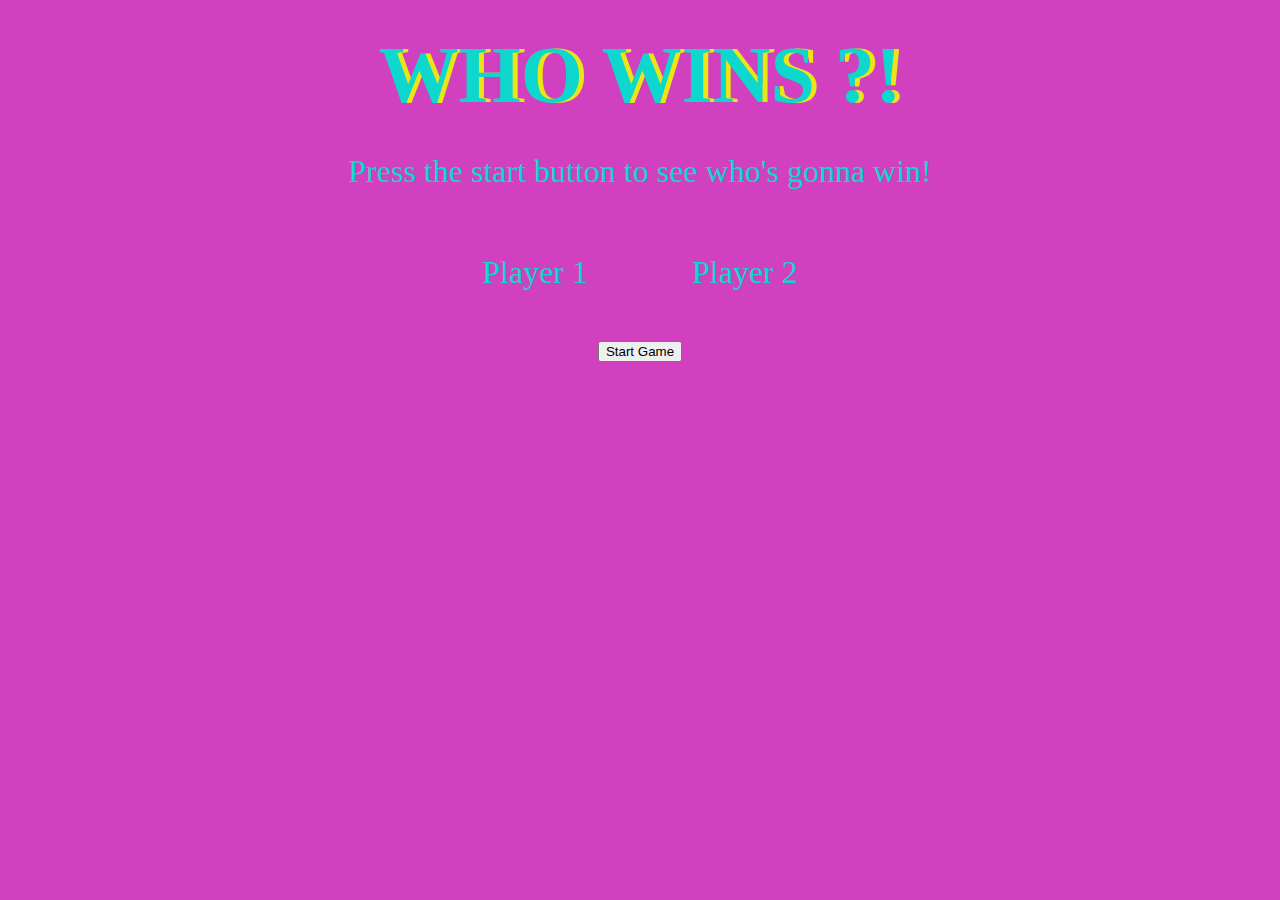
<file: dice game/Dice.html>
<!DOCTYPE html>
<html lang="="en-US>
    <head>
        <meta charset="utf-8">
        <title>
            Dice Game!
        </title>
        <link rel="stylesheet" href="styles.css" >
        <link href="https://cdn.jsdelivr.net/npm/bootstrap@5.3.0/dist/css/bootstrap.min.css" rel="stylesheet" integrity="sha384-9ndCyUaIbzAi2FUVXJi0CjmCapSmO7SnpJef0486qhLnuZ2cdeRhO02iuK6FUUVM" crossorigin="anonymous">
     </head>
    <body class="diceBody">
        <div class="footer">
            <h1>WHO WINS ?!</h1> 
            <p>Press the start button to see who's gonna win!</p>
        <div class="wrapper">
            <div class="dice-area">
                <p>Player 1</p>
                <img />
            </div>
            
            <div class="dice-area">
                <p>Player 2</p>
                <img />
            </div>
        </div>
    </div>
    <button type="button" class="btn btn-primary" id="dice-btn" onclick="dicegame()">Start Game</button>
    <script src="script.js"></script>
    </body>
</html>
</file>
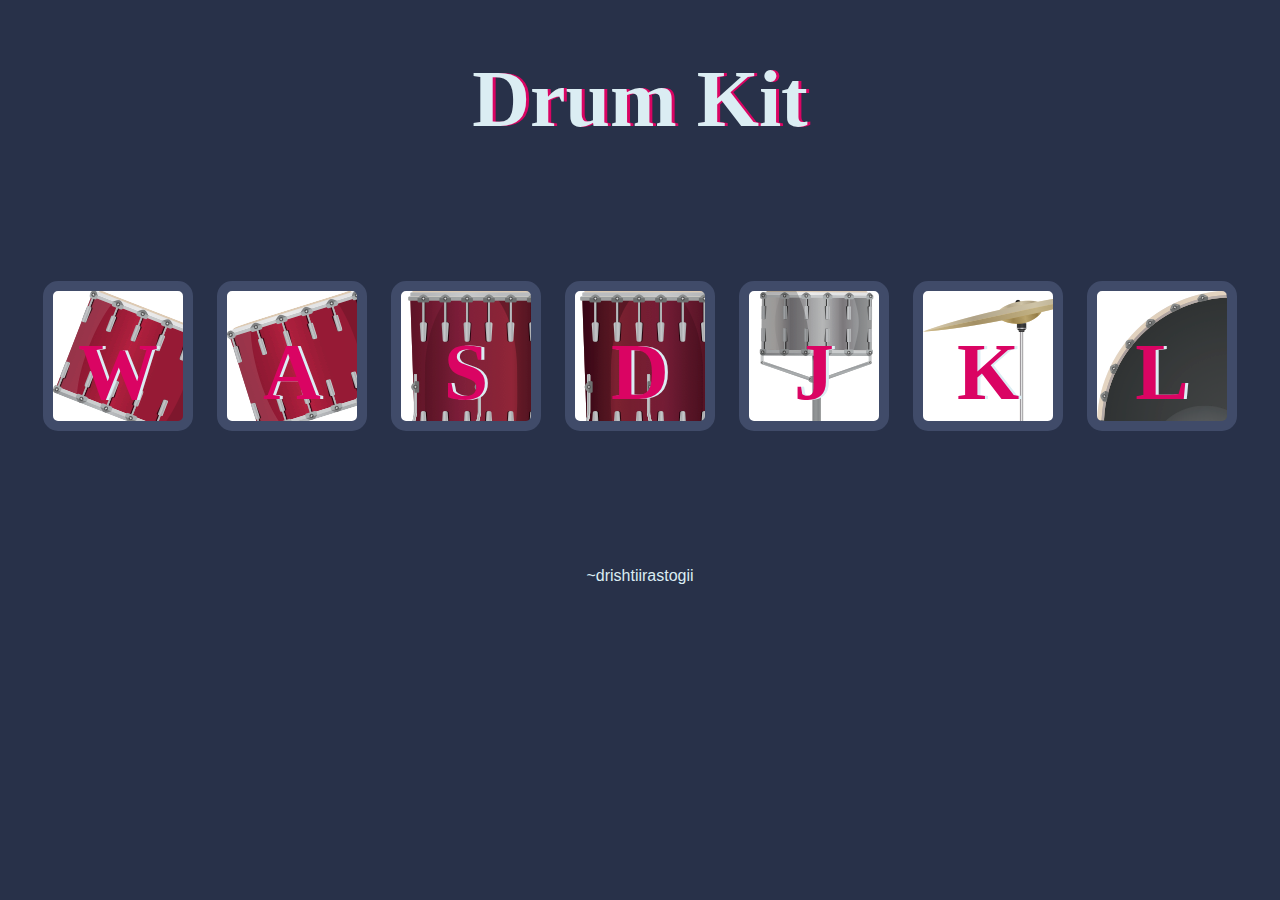
<file: drum kit/drum.html>
<!DOCTYPE html>
<html>
<head>
    <title>Drum it!!</title>
    <link rel="stylesheet" href="styles.css">
</head>
<body class="Drums">
<h1 id="title"> Drum Kit</h1>

<div class="set">
    <button class="w drum">W</button>
    <button class="a drum">A</button>
    <button class="s drum">S</button>
    <button class="d drum">D</button>
    <button class="j drum">J</button>
    <button class="k drum">K</button>
    <button class="l drum">L</button>
</div>
<script src="drum.js"></script>
<footer>
   ~drishtiirastogii
</footer>
</body>
</html>
</file>
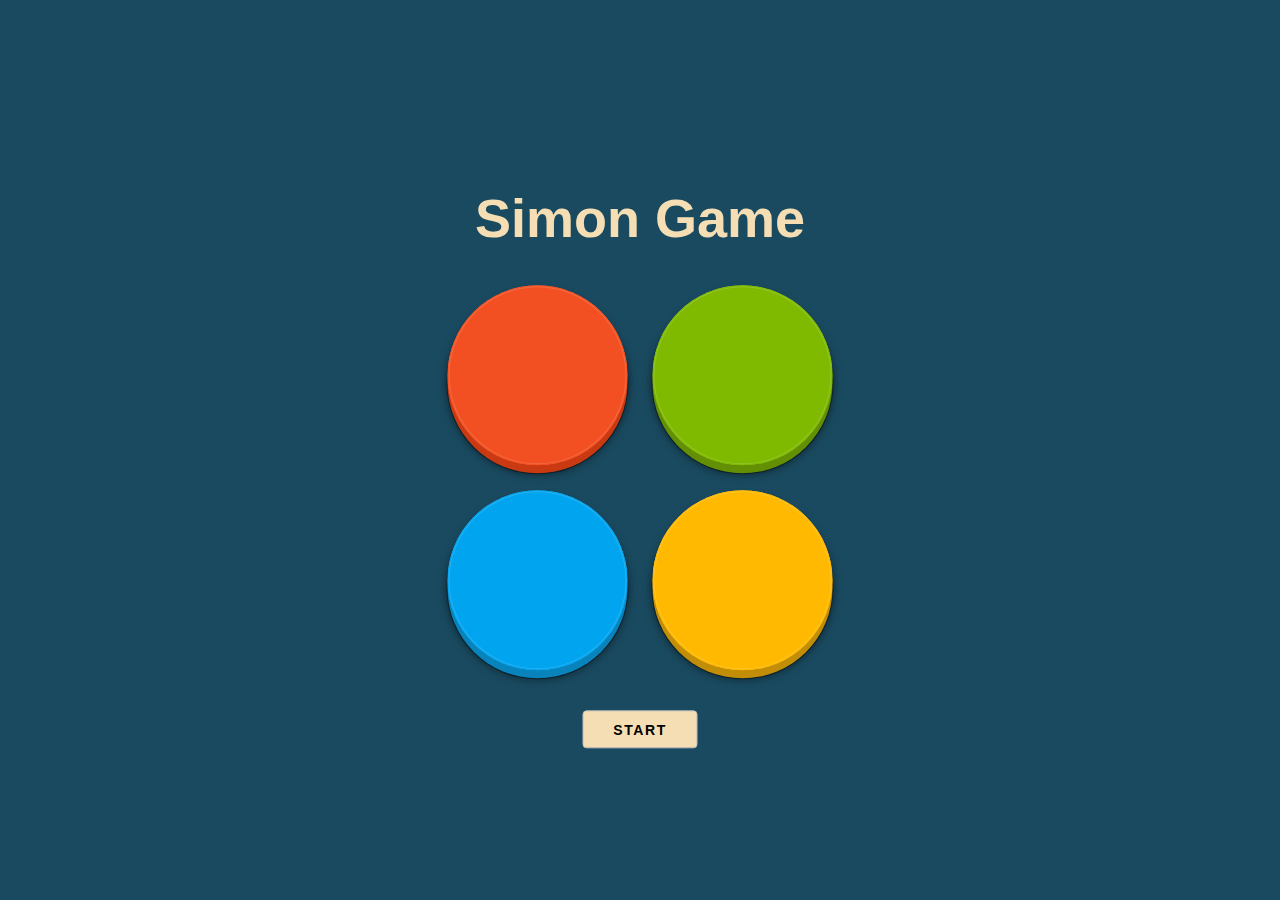
<file: Simon Game/simon.html>
<!DOCTYPE html>
<html lang="en">
  <head>
    <meta charset="UTF-8" />
    <meta name="viewport" content="width=device-width, initial-scale=1.0" />
    <meta http-equiv="X-UA-Compatible" content="ie=edge" />
    <title>Simon Game Tutorial</title>
    <link rel="stylesheet" href="styles.css" />
  </head>
  <body>
    <main class="game">
      <header>
        <h1 class="heading js-heading">Simon Game</h1>
      </header>

      <section class="tile-container js-container unclickable">
        <div class="tile tile-red" data-tile="red"></div>
        <div class="tile tile-green" data-tile="green"></div>
        <div class="tile tile-blue" data-tile="blue"></div>
        <div class="tile tile-yellow" data-tile="yellow"></div>
      </section>

      <footer class="info-section">
        <button class="start-button js-start">Start</button>
        <span class="info js-info hidden"></span>
      </footer>
    </main>

    <div class="hidden">
      <audio
        src="sounds/red.mp3"
        data-sound="red"
      ></audio>
      <audio
        src="sounds/green.mp3"
        data-sound="green"
      ></audio>
      <audio
        src="sounds/blue.mp3"
        data-sound="blue"
      ></audio>
      <audio
        src="sounds/yellow.mp3"
        data-sound="yellow"
      ></audio>
    </div>
    <script src="simon.js"></script>
  </body>
</html>
</file>
<file: dice game/styles.css>
.wrapper {
  width: 70%;
  margin: auto;
}

.dice-area {
  margin: 0px 50px;
  display: inline-block;
  align-items: center;

}

.diceBody {
  background-color: #d140be;
  text-align: center;
  align-items: center;
 
}

h1 {
  margin: 30px;
  font-family: 'Lobster', cursive;
  text-shadow: 5px 0 #ece516;
  font-size: 5rem;
  color: #0ed7cd;
}

p {
  font-size: 2rem;
  color: #0ed7cd;
  font-family: 'Indie Flower', cursive;
}

img {
  width: 80%;
}

footer {
  margin-top: 5%;
  color: #EEEEEE;
  font-family: 'Indie Flower', cursive;
}

button:hover{
  color: black;
}
</file>
<file: drum kit/styles.css>
body {
  text-align: center;
  background-color: #283149;
}

h1 {
  font-size: 5rem;
  color: #DBEDF3;
  font-family: "Arvo", cursive;
  text-shadow: 3px 0 #DA0463;

}

footer {
  color: #DBEDF3;
  font-family: sans-serif;
}

.w {
  background-image: url("images/tom1.png");
}

.a {
  background-image: url("images/tom2.png");
}

.s {
  background-image: url("images/tom3.png");
}

.d {
  background-image: url("images/tom4.png");
}

.j {
  background-image: url("images/snare.png");
}

.k {
  background-image: url("images/crash.png");
}

.l {
  background-image: url("images/kick.png");
}

.set {
  margin: 10% auto;
}

.pressed {
  box-shadow: 0 3px 4px 0 #DBEDF3;
  opacity: 0.5;
}

.red {
  color: red;
}

.drum {
  outline: none;
  border: 10px solid #404B69;
  font-size: 5rem;
  font-family: 'Arvo', cursive;
  line-height: 2;
  font-weight: 900;
  color: #DA0463;
  text-shadow: 3px 0 #DBEDF3;
  border-radius: 15px;
  display: inline-block;
  width: 150px;
  height: 150px;
  text-align: center;
  margin: 10px;
  background-color: white;
}

footer{
  color: #DBEDF3;
  font-family: sans-serif;
}

.set{
  margin: 10% auto;
}

.pressed{
  box-shadow: 0 3px 4px 0 #DBEDF3;
  opacity: 0.6;
}
</file>
<file: Simon Game/styles.css>
html {
    box-sizing: border-box;
  }
  
  /*,
  *::after,
  *::before {
    margin: 0;
    padding: 0;
    box-sizing: inherit;
  }*/
  
  body {
    background-color: #1a4a60;
    display: flex;
    justify-content: center;
    font-family: 'Rubik', sans-serif;
  }
  
  .game {
    position: absolute;
    top: 50%;
    left: 50%;
    transform: translate(-50%, -50%);
  }
  
  .hidden {
    display: none !important;
  }
  
  .invisble {
    visibility: hidden;
  }
  
  header {
    text-align: center;
    font-size: 18px;
  }
  
  .heading {
    font-size: 3em;
    color: wheat;
    outline-color: black;
  }
  
  .tile-container {
    display: grid;
    grid-template-rows: 180px 180px;
    grid-template-columns: 180px 180px;
    grid-gap: 25px;
    position: relative;
    margin-top: 30px;
    margin-bottom: 40px;
  }
  
  .unclickable {
    pointer-events: none;
  }
  
  .tile-red {
    background-color: #f25022;
    box-shadow: 0 0 0 1px #f25022 inset, 0 0 0 2px rgba(255, 255, 255, 0.15) inset, 0 8px 0 0 #c93a12, 0 8px 0 1px rgba(0, 0, 0, 0.4), 0 8px 8px 1px rgba(0, 0, 0, 0.5);
    transition: 0.15s;
    border-radius: 100%;
  }
  
  .tile-red:hover,
  .tile-red:focus {
    background-color: #ff451a;
    box-shadow: 0 0 0 1px #FF3000 inset, 0 0 0 2px rgba(255, 255, 255, 0.15) inset, 0 10px 0 0 #e62b00, 0 10px 0 1px rgba(0, 0, 0, 0.4), 0 10px 8px 1px rgba(0, 0, 0, 0.6);
  }
  
  .tile-red:active,
  .tile-red.activated {
    box-shadow: 0 0 0 1px #ff5c36 inset, 0 0 0 2px rgba(255, 255, 255, 0.15) inset, 0 0 0 1px rgba(0, 0, 0, 0.4);
    background-color: #ff5c36;
    transform: translateY(10px);
  }
  
  .tile-green {
    background-color: #7fba00;
    box-shadow: 0 0 0 1px #7fba00 inset, 0 0 0 2px rgba(255, 255, 255, 0.15) inset, 0 8px 0 0 #638f05, 0 8px 0 1px rgba(0, 0, 0, 0.4), 0 8px 8px 1px rgba(0, 0, 0, 0.5);
    transition: 0.15s;
    border-radius: 100%;
  }
  
  .tile-green:hover,
  .tile-green:focus {
    background-color: #8cc218;
    box-shadow: 0 0 0 1px #8cc218 inset, 0 0 0 2px rgba(255, 255, 255, 0.15) inset, 0 10px 0 0 #74a802, 0 10px 0 1px rgba(0, 0, 0, 0.4), 0 10px 8px 1px rgba(0, 0, 0, 0.6)
  }
  
  .tile-green:active,
  .tile-green.activated {
    box-shadow: 0 0 0 1px #a0ea00 inset, 0 0 0 2px rgba(255, 255, 255, 0.15) inset, 0 0 0 1px rgba(0, 0, 0, 0.4);
    background-color: #a0ea00;
    transform: translateY(10px);
  }
  
  .tile-yellow {
    background-color: #ffb900;
    box-shadow: 0 0 0 1px #ffb900 inset, 0 0 0 2px rgba(255, 255, 255, 0.15) inset, 0 8px 0 0 #c28e07, 0 8px 0 1px rgba(0, 0, 0, 0.4), 0 8px 8px 1px rgba(0, 0, 0, 0.5);
    transition: 0.15s;
    border-radius: 100%;
  }
  
  .tile-yellow:hover,
  .tile-yellow:focus {
    background-color: #ffb900;
    box-shadow: 0 0 0 1px #ffb900 inset, 0 0 0 2px rgba(255, 255, 255, 0.15) inset, 0 8px 0 0 #c28e07, 0 8px 0 1px rgba(0, 0, 0, 0.4), 0 8px 8px 1px rgba(0, 0, 0, 0.5);
  }
  
  .tile-yellow:active,
  .tile-yellow.activated {
    box-shadow: 0 0 0 1px #ffca3d inset, 0 0 0 2px rgba(255, 255, 255, 0.15) inset, 0 0 0 1px rgba(0, 0, 0, 0.4);
    background-color: #ffca3d;
    transform: translateY(10px);
  }
  
  .tile-blue {
    background-color: #00a4ef;
    box-shadow: 0 0 0 1px #00a4ef inset, 0 0 0 2px rgba(255, 255, 255, 0.15) inset, 0 8px 0 0 #0883bc, 0 8px 0 1px rgba(0, 0, 0, 0.4), 0 8px 8px 1px rgba(0, 0, 0, 0.5);
    transition: 0.15s;
    border-radius: 100%;
  }
  
  .tile-blue:hover,
  .tile-blue:focus {
    background-color: #139ddd;
    box-shadow: 0 0 0 1px #139ddd inset, 0 0 0 2px rgba(255, 255, 255, 0.15) inset, 0 10px 0 0 #0c7cb0, 0 10px 0 1px rgba(0, 0, 0, 0.4), 0 10px 8px 1px rgba(0, 0, 0, 0.6);
  }
  
  .tile-blue:active,
  .tile-blue.activated {
    box-shadow: 0 0 0 1px #2bbcff inset, 0 0 0 2px rgba(255, 255, 255, 0.15) inset, 0 0 0 1px rgba(0, 0, 0, 0.4);
    background-color: #2bbcff;
    transform: translateY(10px);
  }
  
  .info-section {
    text-align: center;
    color: wheat;
  }
  
  .start-button {
    display: inline-block;
    height: 38px;
    padding: 0 30px;
    color: black;
    text-align: center;
    font-size: 14px;
    font-weight: 600;
    line-height: 38px;
    letter-spacing: 0.1rem;
    text-transform: uppercase;
    text-decoration: none;
    white-space: nowrap;
    background-color: wheat;
    border-radius: 4px;
    border: 1px solid #bbb;
    cursor: pointer;
  }
  
  .start-button:hover {
    color: #333;
    border-color: #888;
    outline: 0;
  }
  
  .info {
    font-size: 22px;
  }
  
  @media screen and (max-width: 550px) {
    .game {
      width: 100%;
      padding-left: 20px;
      padding-right: 20px;
    }
  
    .heading {
      font-size: 2em;
    }
  
    .tile-container {
      width: 100%;
      height: 100%;
      grid-template-rows: 150px 150px;
      grid-template-columns: 150px 150px;
    }
  }
</file>
